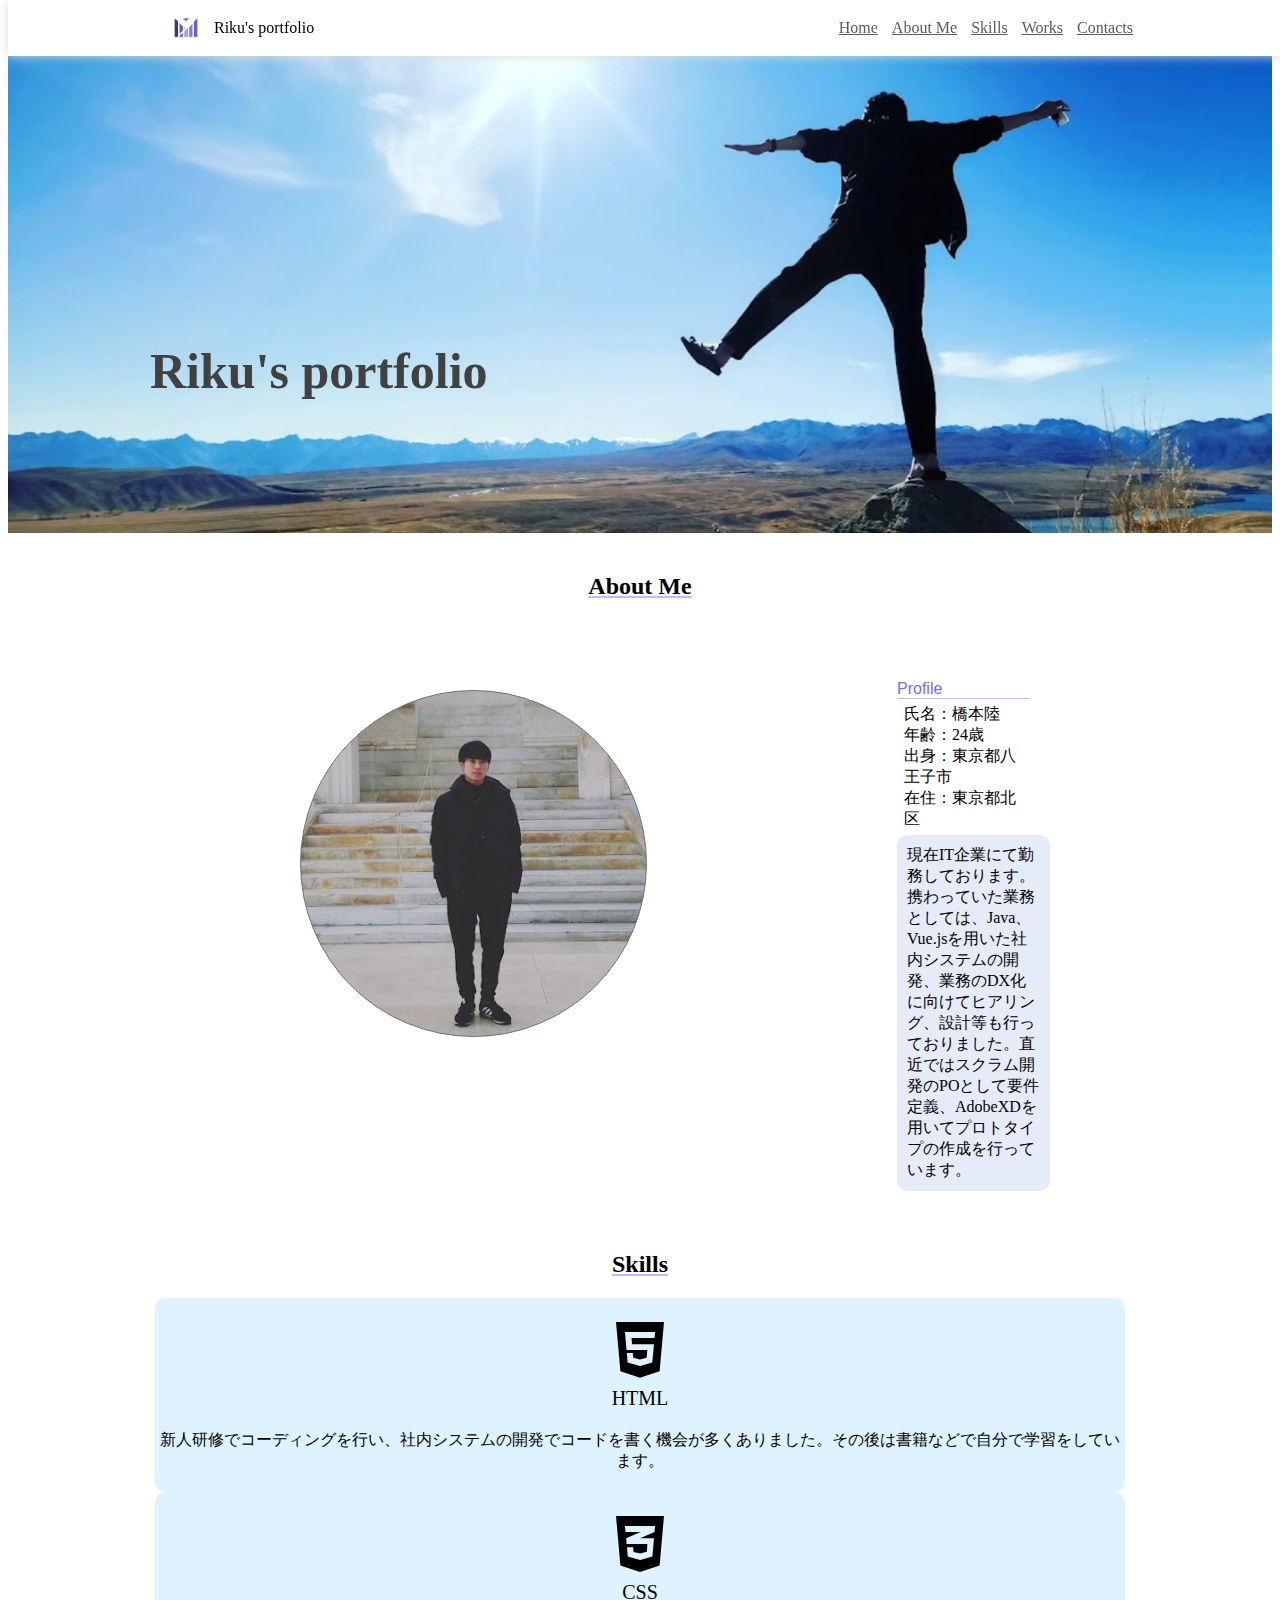
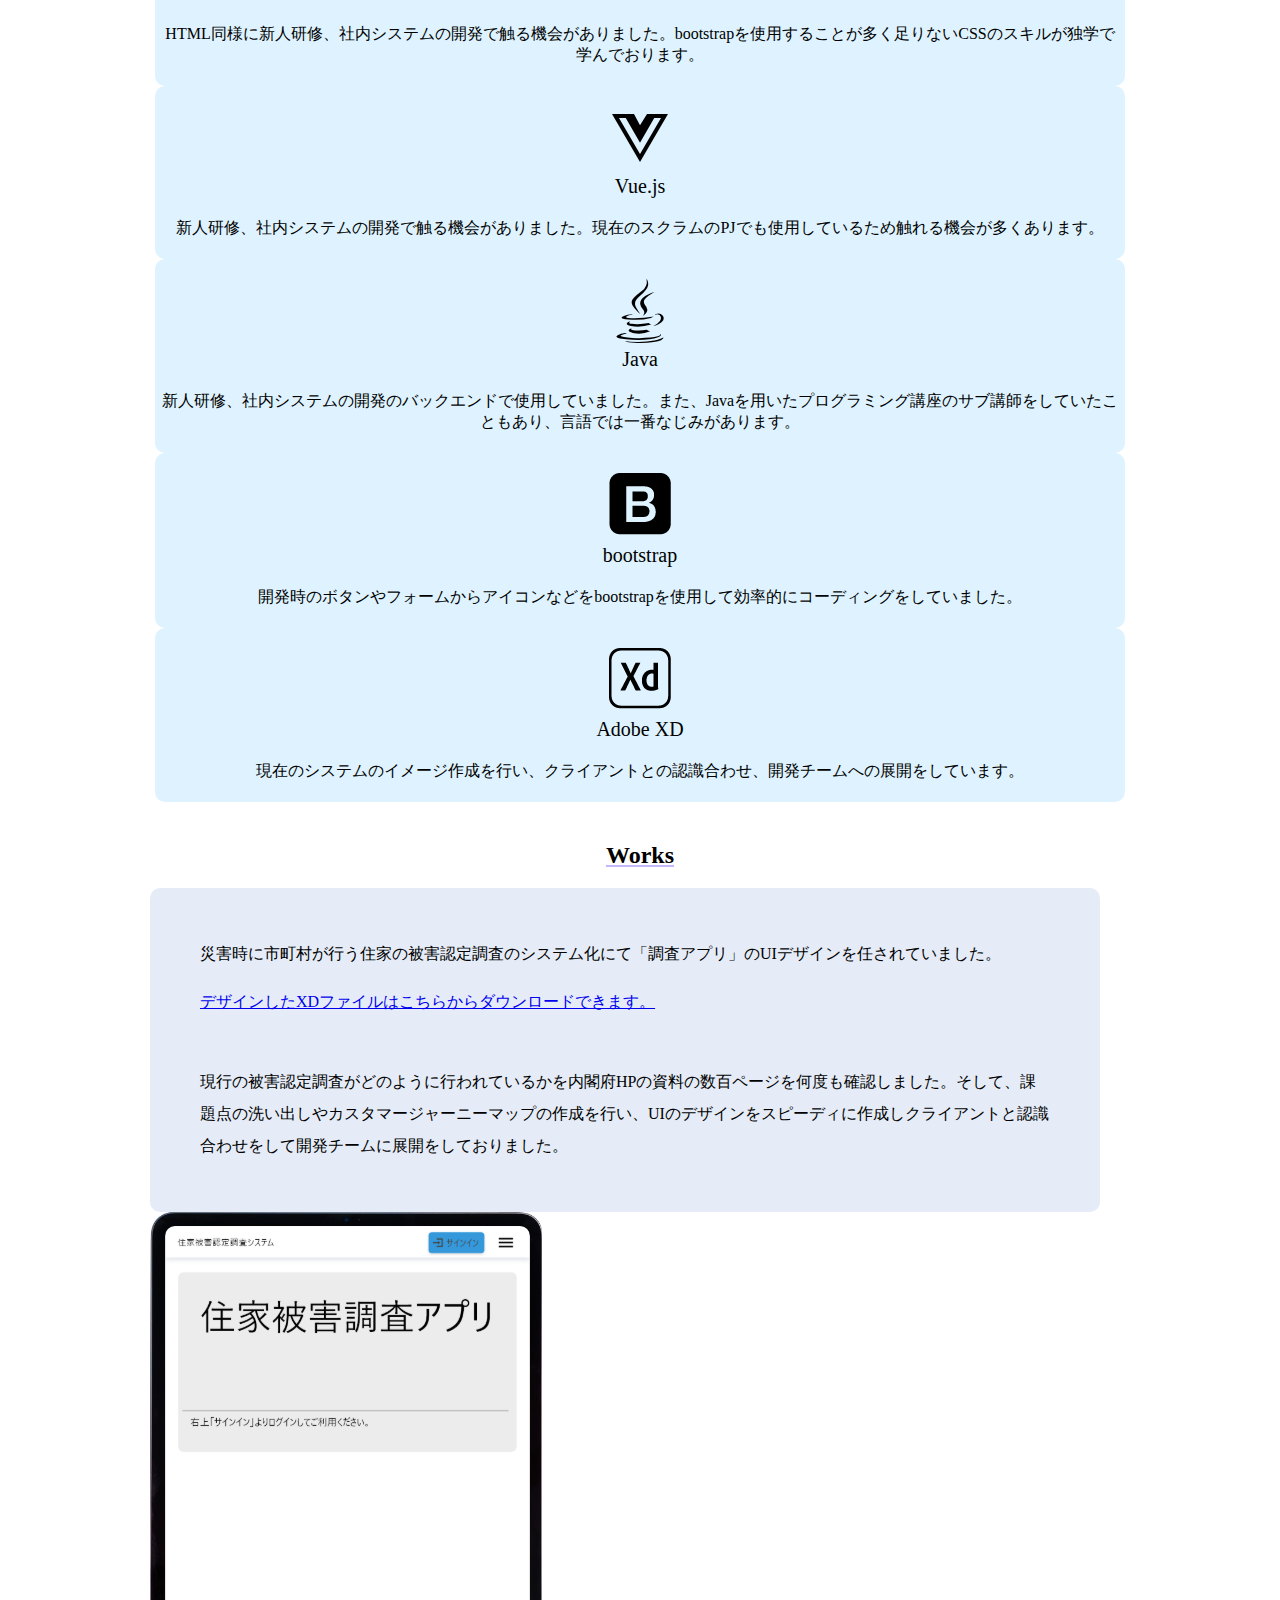
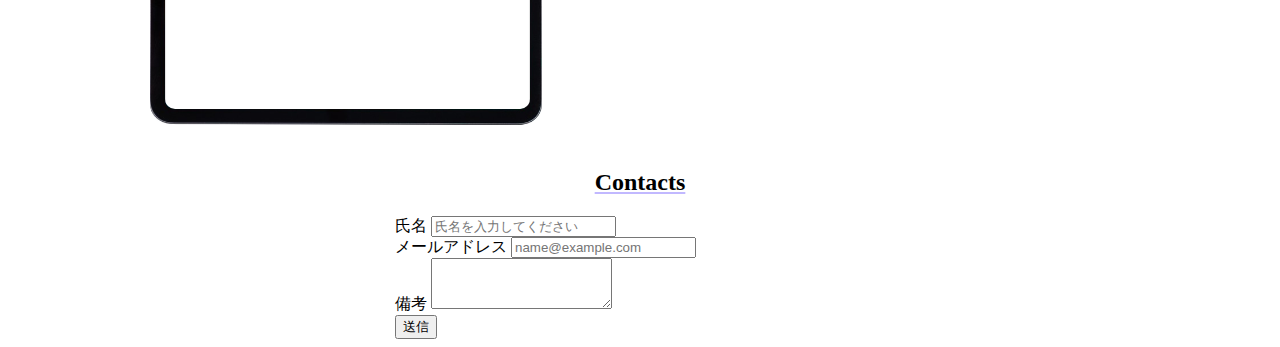
<file: index.html>
<!DOCTYPE html>
<html lang="en">
<head>
    <meta charset="UTF-8">
    <meta http-equiv="X-UA-Compatible" content="IE=edge">
    <meta name="viewport" content="width=device-width, initial-scale=1.0">
    <title>Riku's portfolio</title>
    <link rel="stylesheet" href="index.css">
    <link href="https://use.fontawesome.com/releases/v5.6.1/css/all.css" rel="stylesheet">
    <link href="https://cdn.jsdelivr.net/npm/bootstrap@5.0.2/dist/css/bootstrap.min.css" rel="stylesheet" integrity="sha384-EVSTQN3/azprG1Anm3QDgpJLIm9Nao0Yz1ztcQTwFspd3yD65VohhpuuCOmLASjC" crossorigin="anonymous">
</head>
<body>
    <div class="header">
        <div class="container">
            <div class="header-left">
                <div class="logo">
                    <image class="header-logo" src="images/logo.png" alt="Riku's Portfolio"></image>
                    <div class="logo-text">Riku's portfolio</div>
                </div>
            </div>
            <div class="header-right">
                <a href="index.html">Home</a>
                <a href="">About Me</a>
                <a href="">Skills</a>
                <a href="">Works</a>
                <a href="">Contacts</a>
            </div>
            <div class="clear"></div>
        </div>
    </div>
    <div class="main-visual">
        <div class="container">
            <h1 class="top-title">Riku's portfolio</h1>
        </div>
    </div>
    <div class="main">
        <div class="container">
            <h2>About Me</h2>
            <div class="profile">
                <div class="col">
                    <image class="profile-pic" src="images/profile.png" alt="profile"></image>
                </div>
                <div class="col profile-area">
                    <div class="row profile-title">Profile</div>
                    <div class="row profile-text">
                        氏名：橋本陸<br>年齢：24歳<br>出身：東京都八王子市
                        <br>在住：東京都北区
                    </div>
                    <div class="row background-area">
                        現在IT企業にて勤務しております。
                        携わっていた業務としては、Java、Vue.jsを用いた社内システムの開発、業務のDX化に向けてヒアリング、設計等も行っておりました。直近ではスクラム開発のPOとして要件定義、AdobeXDを用いてプロトタイプの作成を行っています。
                    </div>
                </div>
            </div>
            <h2>Skills</h2>
            <div class="col skills-area">
                <div class="row mt-5 mb-5">
                    <div class="col skill-card">
                        <div class="skill-icon"><i class="fab fa-html5 fa-4x"></i></div>
                        <div class="skill-name">HTML</div>
                        <div class="skill-description">新人研修でコーディングを行い、社内システムの開発でコードを書く機会が多くありました。その後は書籍などで自分で学習をしています。</div>
                    </div>
                    <div class="col skill-card">
                        <div class="skill-icon"><i class="fab fa-css3-alt fa-4x"></i></div>
                        <div class="skill-name">CSS</div>
                        <div class="skill-description">HTML同様に新人研修、社内システムの開発で触る機会がありました。bootstrapを使用することが多く足りないCSSのスキルが独学で学んでおります。</div>
                    </div>
                    <div class="col skill-card">
                        <div class="skill-icon"><i class="fab fa-vuejs fa-4x"></i></div>
                        <div class="skill-name">Vue.js</div>
                        <div class="skill-description">新人研修、社内システムの開発で触る機会がありました。現在のスクラムのPJでも使用しているため触れる機会が多くあります。</div>
                    </div>
                    <div class="col skill-card">
                        <div class="skill-icon"><i class="fab fa-java fa-4x"></i></div>
                        <div class="skill-name">Java</div>
                        <div class="skill-description">新人研修、社内システムの開発のバックエンドで使用していました。また、Javaを用いたプログラミング講座のサブ講師をしていたこともあり、言語では一番なじみがあります。</div>
                    </div>
                    <div class="col skill-card">
                        <div class="skill-icon"><image class="skill-pic fa-4x" src="images/bootstrap.png" alt="bootstarap"></image></div>
                        <div class="skill-name">bootstrap</div>
                        <div class="skill-description">開発時のボタンやフォームからアイコンなどをbootstrapを使用して効率的にコーディングをしていました。</div>
                    </div>
                    <div class="col skill-card">
                        <div class="skill-icon"><image class="skill-pic fa-4x" src="images/adobeXD.png" alt="adobeXD"></image></div>
                        <div class="skill-name">Adobe XD</div>
                        <div class="skill-description">現在のシステムのイメージ作成を行い、クライアントとの認識合わせ、開発チームへの展開をしています。</div>
                    </div>
                </div>
            </div>
            <h2>Works</h2>
            <div class="col works-area">
                <div class="row mt-5">
                    <div class="col mt-5 work-description">
                        災害時に市町村が行う住家の被害認定調査のシステム化にて「調査アプリ」のUIデザインを任されていました。<br><p class="download"><a href="file/被害認定調査アプリ.xd">デザインしたXDファイルはこちらからダウンロードできます。</a></p><br>現行の被害認定調査がどのように行われているかを内閣府HPの資料の数百ページを何度も確認しました。そして、課題点の洗い出しやカスタマージャーニーマップの作成を行い、UIのデザインをスピーディに作成しクライアントと認識合わせをして開発チームに展開をしておりました。
                    </div>
                    <image class="col work-pic" src="images/workImage.svg" alt="workItem"></image>
                </div>
            </div>
            <h2>Contacts</h2>
            <div>
                <div class="mb-3 form">
                    <label for="exampleFormControlInput1" class="form-label">氏名</label>
                    <input type="text" class="form-control" id="exampleFormControlInput1" placeholder="氏名を入力してください">
                </div>
                <div class="mb-3 form">
                    <label for="exampleFormControlInput1" class="form-label">メールアドレス</label>
                    <input type="email" class="form-control" id="exampleFormControlInput2" placeholder="name@example.com">
                </div>
                <div class="mb-3 form">
                    <label for="exampleFormControlTextarea1" class="form-label">備考</label>
                    <textarea class="form-control" id="exampleFormControlTextarea1" rows="3"></textarea>
                </div>
                <div class="form">
                    <button type="submit" class="btn btn-primary mb-3">送信</button>
                </div>
            </div>
        </div>
    </div>
</body>
</html>
</file>
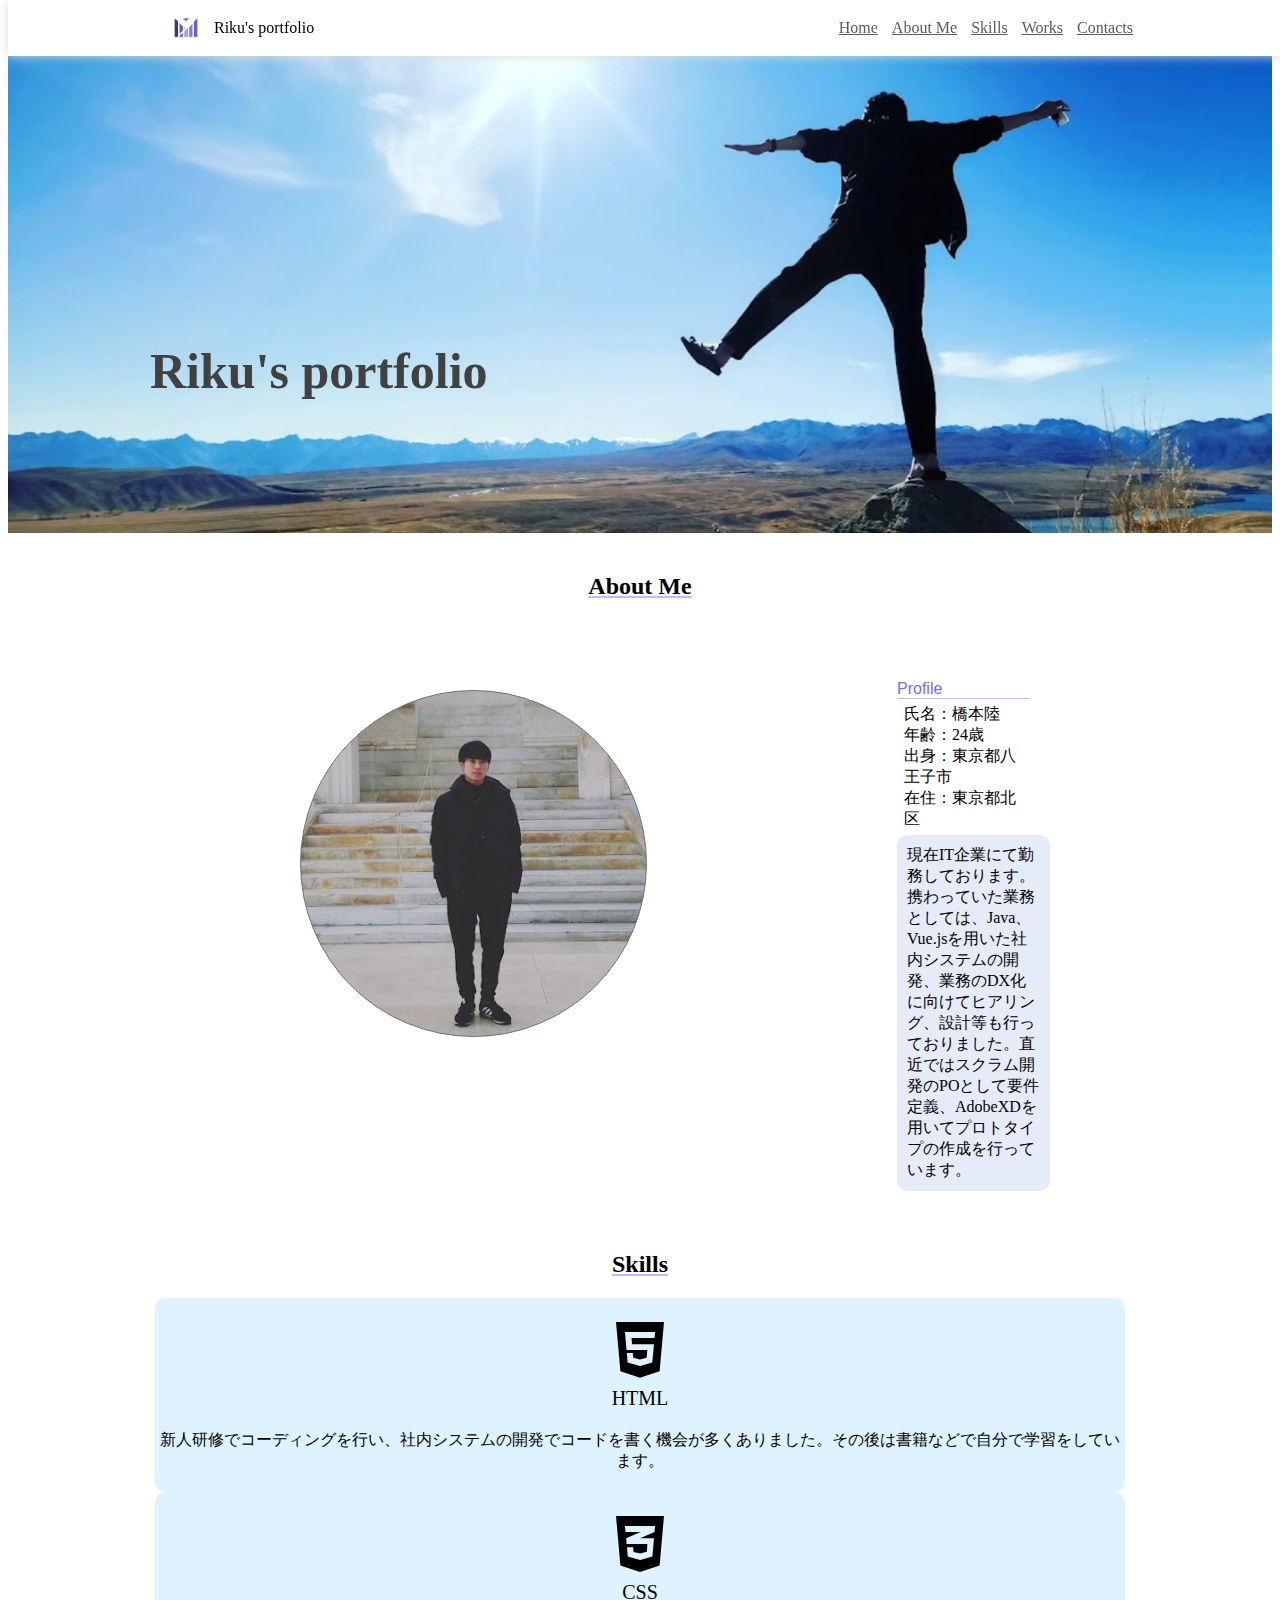
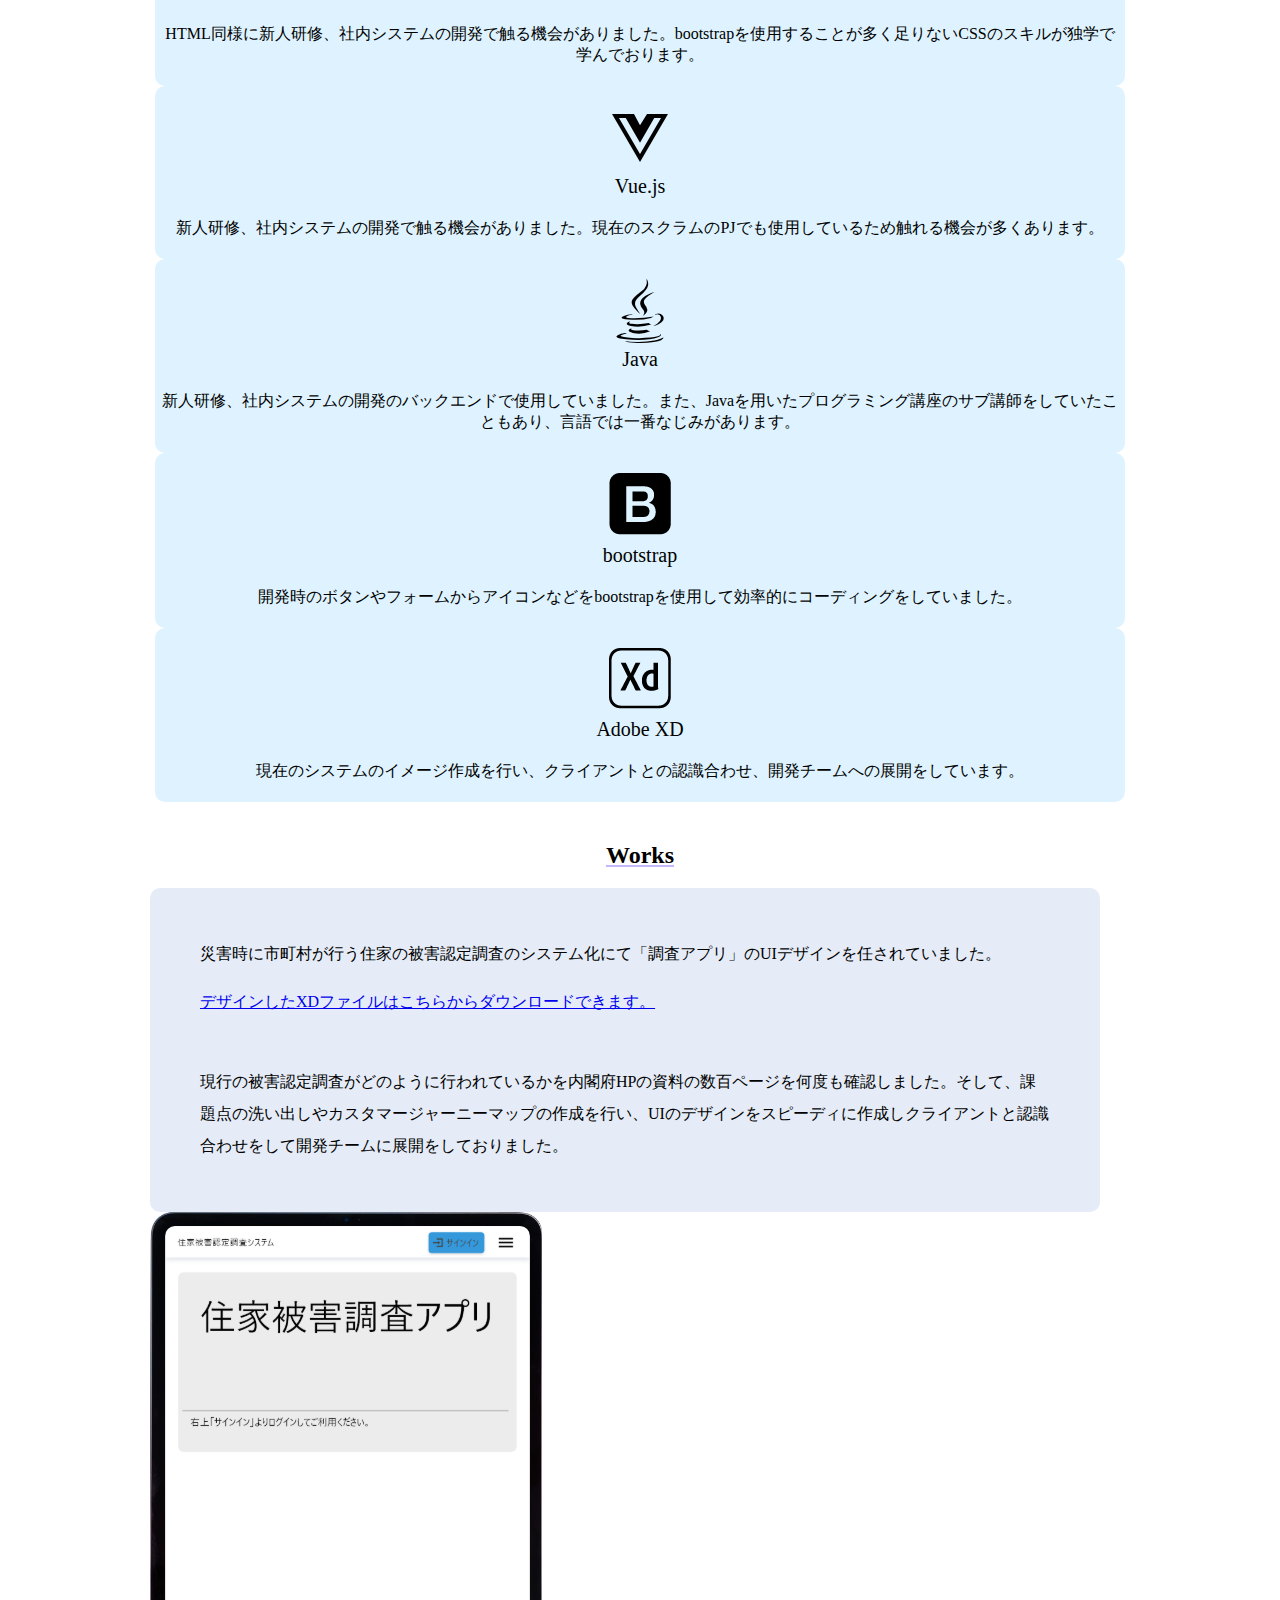
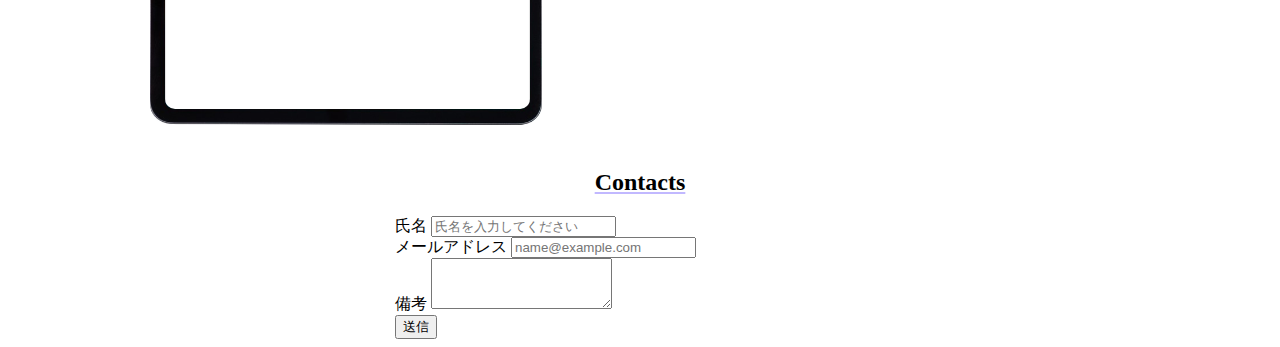
<file: portfolio/index.html>
<!DOCTYPE html>
<html lang="en">
<head>
    <meta charset="UTF-8">
    <meta http-equiv="X-UA-Compatible" content="IE=edge">
    <meta name="viewport" content="width=device-width, initial-scale=1.0">
    <title>Riku's portfolio</title>
    <link rel="stylesheet" href="index.css">
    <link href="https://use.fontawesome.com/releases/v5.6.1/css/all.css" rel="stylesheet">
    <link href="https://cdn.jsdelivr.net/npm/bootstrap@5.0.2/dist/css/bootstrap.min.css" rel="stylesheet" integrity="sha384-EVSTQN3/azprG1Anm3QDgpJLIm9Nao0Yz1ztcQTwFspd3yD65VohhpuuCOmLASjC" crossorigin="anonymous">
</head>
<body>
    <div class="header">
        <div class="container">
            <div class="header-left">
                <div class="logo">
                    <image class="header-logo" src="images/logo.png" alt="Riku's Portfolio"></image>
                    <div class="logo-text">Riku's portfolio</div>
                </div>
            </div>
            <div class="header-right">
                <a href="index.html">Home</a>
                <a href="">About Me</a>
                <a href="">Skills</a>
                <a href="">Works</a>
                <a href="">Contacts</a>
            </div>
            <div class="clear"></div>
        </div>
    </div>
    <div class="main-visual">
        <div class="container">
            <h1 class="top-title">Riku's portfolio</h1>
        </div>
    </div>
    <div class="main">
        <div class="container">
            <h2>About Me</h2>
            <div class="profile">
                <div class="col">
                    <image class="profile-pic" src="images/profile.png" alt="profile"></image>
                </div>
                <div class="col profile-area">
                    <div class="row profile-title">Profile</div>
                    <div class="row profile-text">
                        氏名：橋本陸<br>年齢：24歳<br>出身：東京都八王子市
                        <br>在住：東京都北区
                    </div>
                    <div class="row background-area">
                        現在IT企業にて勤務しております。
                        携わっていた業務としては、Java、Vue.jsを用いた社内システムの開発、業務のDX化に向けてヒアリング、設計等も行っておりました。直近ではスクラム開発のPOとして要件定義、AdobeXDを用いてプロトタイプの作成を行っています。
                    </div>
                </div>
            </div>
            <h2>Skills</h2>
            <div class="col skills-area">
                <div class="row mt-5 mb-5">
                    <div class="col skill-card">
                        <div class="skill-icon"><i class="fab fa-html5 fa-4x"></i></div>
                        <div class="skill-name">HTML</div>
                        <div class="skill-description">新人研修でコーディングを行い、社内システムの開発でコードを書く機会が多くありました。その後は書籍などで自分で学習をしています。</div>
                    </div>
                    <div class="col skill-card">
                        <div class="skill-icon"><i class="fab fa-css3-alt fa-4x"></i></div>
                        <div class="skill-name">CSS</div>
                        <div class="skill-description">HTML同様に新人研修、社内システムの開発で触る機会がありました。bootstrapを使用することが多く足りないCSSのスキルが独学で学んでおります。</div>
                    </div>
                    <div class="col skill-card">
                        <div class="skill-icon"><i class="fab fa-vuejs fa-4x"></i></div>
                        <div class="skill-name">Vue.js</div>
                        <div class="skill-description">新人研修、社内システムの開発で触る機会がありました。現在のスクラムのPJでも使用しているため触れる機会が多くあります。</div>
                    </div>
                    <div class="col skill-card">
                        <div class="skill-icon"><i class="fab fa-java fa-4x"></i></div>
                        <div class="skill-name">Java</div>
                        <div class="skill-description">新人研修、社内システムの開発のバックエンドで使用していました。また、Javaを用いたプログラミング講座のサブ講師をしていたこともあり、言語では一番なじみがあります。</div>
                    </div>
                    <div class="col skill-card">
                        <div class="skill-icon"><image class="skill-pic fa-4x" src="images/bootstrap.png" alt="bootstarap"></image></div>
                        <div class="skill-name">bootstrap</div>
                        <div class="skill-description">開発時のボタンやフォームからアイコンなどをbootstrapを使用して効率的にコーディングをしていました。</div>
                    </div>
                    <div class="col skill-card">
                        <div class="skill-icon"><image class="skill-pic fa-4x" src="images/adobeXD.png" alt="adobeXD"></image></div>
                        <div class="skill-name">Adobe XD</div>
                        <div class="skill-description">現在のシステムのイメージ作成を行い、クライアントとの認識合わせ、開発チームへの展開をしています。</div>
                    </div>
                </div>
            </div>
            <h2>Works</h2>
            <div class="col works-area">
                <div class="row mt-5">
                    <div class="col mt-5 work-description">
                        災害時に市町村が行う住家の被害認定調査のシステム化にて「調査アプリ」のUIデザインを任されていました。<br><p class="download"><a href="file/被害認定調査アプリ.xd">デザインしたXDファイルはこちらからダウンロードできます。</a></p><br>現行の被害認定調査がどのように行われているかを内閣府HPの資料の数百ページを何度も確認しました。そして、課題点の洗い出しやカスタマージャーニーマップの作成を行い、UIのデザインをスピーディに作成しクライアントと認識合わせをして開発チームに展開をしておりました。
                    </div>
                    <image class="col work-pic" src="images/workImage.svg" alt="workItem"></image>
                </div>
            </div>
            <h2>Contacts</h2>
            <div>
                <div class="mb-3 form">
                    <label for="exampleFormControlInput1" class="form-label">氏名</label>
                    <input type="text" class="form-control" id="exampleFormControlInput1" placeholder="氏名を入力してください">
                </div>
                <div class="mb-3 form">
                    <label for="exampleFormControlInput1" class="form-label">メールアドレス</label>
                    <input type="email" class="form-control" id="exampleFormControlInput2" placeholder="name@example.com">
                </div>
                <div class="mb-3 form">
                    <label for="exampleFormControlTextarea1" class="form-label">備考</label>
                    <textarea class="form-control" id="exampleFormControlTextarea1" rows="3"></textarea>
                </div>
                <div class="form">
                    <button type="submit" class="btn btn-primary mb-3">送信</button>
                </div>
            </div>
        </div>
    </div>
</body>
</html>
</file>
<file: index.css>
.header{
    height: 56px;
    width: 100%;
    box-shadow: 0 0 10px #dddddd;
    background-color: white;
    position: fixed;
    top: 0;
}
.container{
    max-width: 980px;
    padding: 0 10px;
    margin-left: auto;
    margin-right: auto;
}
.header-left {
    float: left;
}
.header-right {
    float: right;
}
.header-right a {
    font-size: 16px;
    line-height: 56px;
    color: #5a5c5f;
    padding: 16px 5px;

}
.header-right a:hover{
    background-color: #e2f1ff;
    transition: background-color 0.5s;
}
.clear {
    clear: both;
}
.header-logo {
    height: 56px;
    margin-top: 6px;
}
.logo {
    display: flex;
    line-height: 56px;
}   
.logo-text {
    font-family: fantasy;
}
.main-visual{
    padding-top: 300px;
    padding-bottom: 100px;
    background-image: url("images/main.png");
    background-size: cover;
} 
.top-title{
    font-size: 50px;
    color: rgb(66, 65, 65);
}
h2{
    text-align: center;
    padding-top: 20px;
    text-decoration:underline;
    text-decoration-color:#C1B8FF;
}
.profile{
    display: flex;
    width: 100%;
    padding-bottom: 20px;
}
.profile-pic{
    height: 347px;
    padding: 70px 100px 0px 150px;
}
.profile-area{
    padding: 60px 100px 0px 150px;   
}
.profile-title{
    width: 100%;
    font-family: Impact, Haettenschweiler, 'Arial Narrow Bold', sans-serif;
    color: #796AFF;
    border-bottom: solid 1px #C1B8FF;
}
.profile-text{
    padding: 5px 0px 5px 7px
}
.background-area{
    background-color: rgb(229, 236, 247);
    padding: 10px 10px 10px 10px;
    width: 100%;
    border-radius: 10px;
}
.skill-card{
    text-align: center;
    background-color: #DEF3FF;
    margin: 0 5px;
    border-radius: 10px;
}
.skill-name{
    font-size: 20px;  
    margin-top: 5px;  
}
.skill-icon{
    padding-top: 20px;
}
.skill-description{
    padding: 20px 5px 20px 5px;
}
.work-description{
    background-color: rgb(229, 236, 247);
    border-radius: 10px;
    margin-right:30px;
    padding: 50px;
    line-height: 2em;
    height: 50%;
}
.work-pic{
    height: 50%;
}
.form{
    width: 50%;
    margin-left: auto;
    margin-right: auto;
}
</file>
<file: portfolio/index.css>
.header{
    height: 56px;
    width: 100%;
    box-shadow: 0 0 10px #dddddd;
    background-color: white;
    position: fixed;
    top: 0;
}
.container{
    max-width: 980px;
    padding: 0 10px;
    margin-left: auto;
    margin-right: auto;
}
.header-left {
    float: left;
}
.header-right {
    float: right;
}
.header-right a {
    font-size: 16px;
    line-height: 56px;
    color: #5a5c5f;
    padding: 16px 5px;

}
.header-right a:hover{
    background-color: #e2f1ff;
    transition: background-color 0.5s;
}
.clear {
    clear: both;
}
.header-logo {
    height: 56px;
    margin-top: 6px;
}
.logo {
    display: flex;
    line-height: 56px;
}   
.logo-text {
    font-family: fantasy;
}
.main-visual{
    padding-top: 300px;
    padding-bottom: 100px;
    background-image: url("images/main.png");
    background-size: cover;
} 
.top-title{
    font-size: 50px;
    color: rgb(66, 65, 65);
}
h2{
    text-align: center;
    padding-top: 20px;
    text-decoration:underline;
    text-decoration-color:#C1B8FF;
}
.profile{
    display: flex;
    width: 100%;
    padding-bottom: 20px;
}
.profile-pic{
    height: 347px;
    padding: 70px 100px 0px 150px;
}
.profile-area{
    padding: 60px 100px 0px 150px;   
}
.profile-title{
    width: 100%;
    font-family: Impact, Haettenschweiler, 'Arial Narrow Bold', sans-serif;
    color: #796AFF;
    border-bottom: solid 1px #C1B8FF;
}
.profile-text{
    padding: 5px 0px 5px 7px
}
.background-area{
    background-color: rgb(229, 236, 247);
    padding: 10px 10px 10px 10px;
    width: 100%;
    border-radius: 10px;
}
.skill-card{
    text-align: center;
    background-color: #DEF3FF;
    margin: 0 5px;
    border-radius: 10px;
}
.skill-name{
    font-size: 20px;  
    margin-top: 5px;  
}
.skill-icon{
    padding-top: 20px;
}
.skill-description{
    padding: 20px 5px 20px 5px;
}
.work-description{
    background-color: rgb(229, 236, 247);
    border-radius: 10px;
    margin-right:30px;
    padding: 50px;
    line-height: 2em;
    height: 50%;
}
.work-pic{
    height: 50%;
}
.form{
    width: 50%;
    margin-left: auto;
    margin-right: auto;
}
</file>
